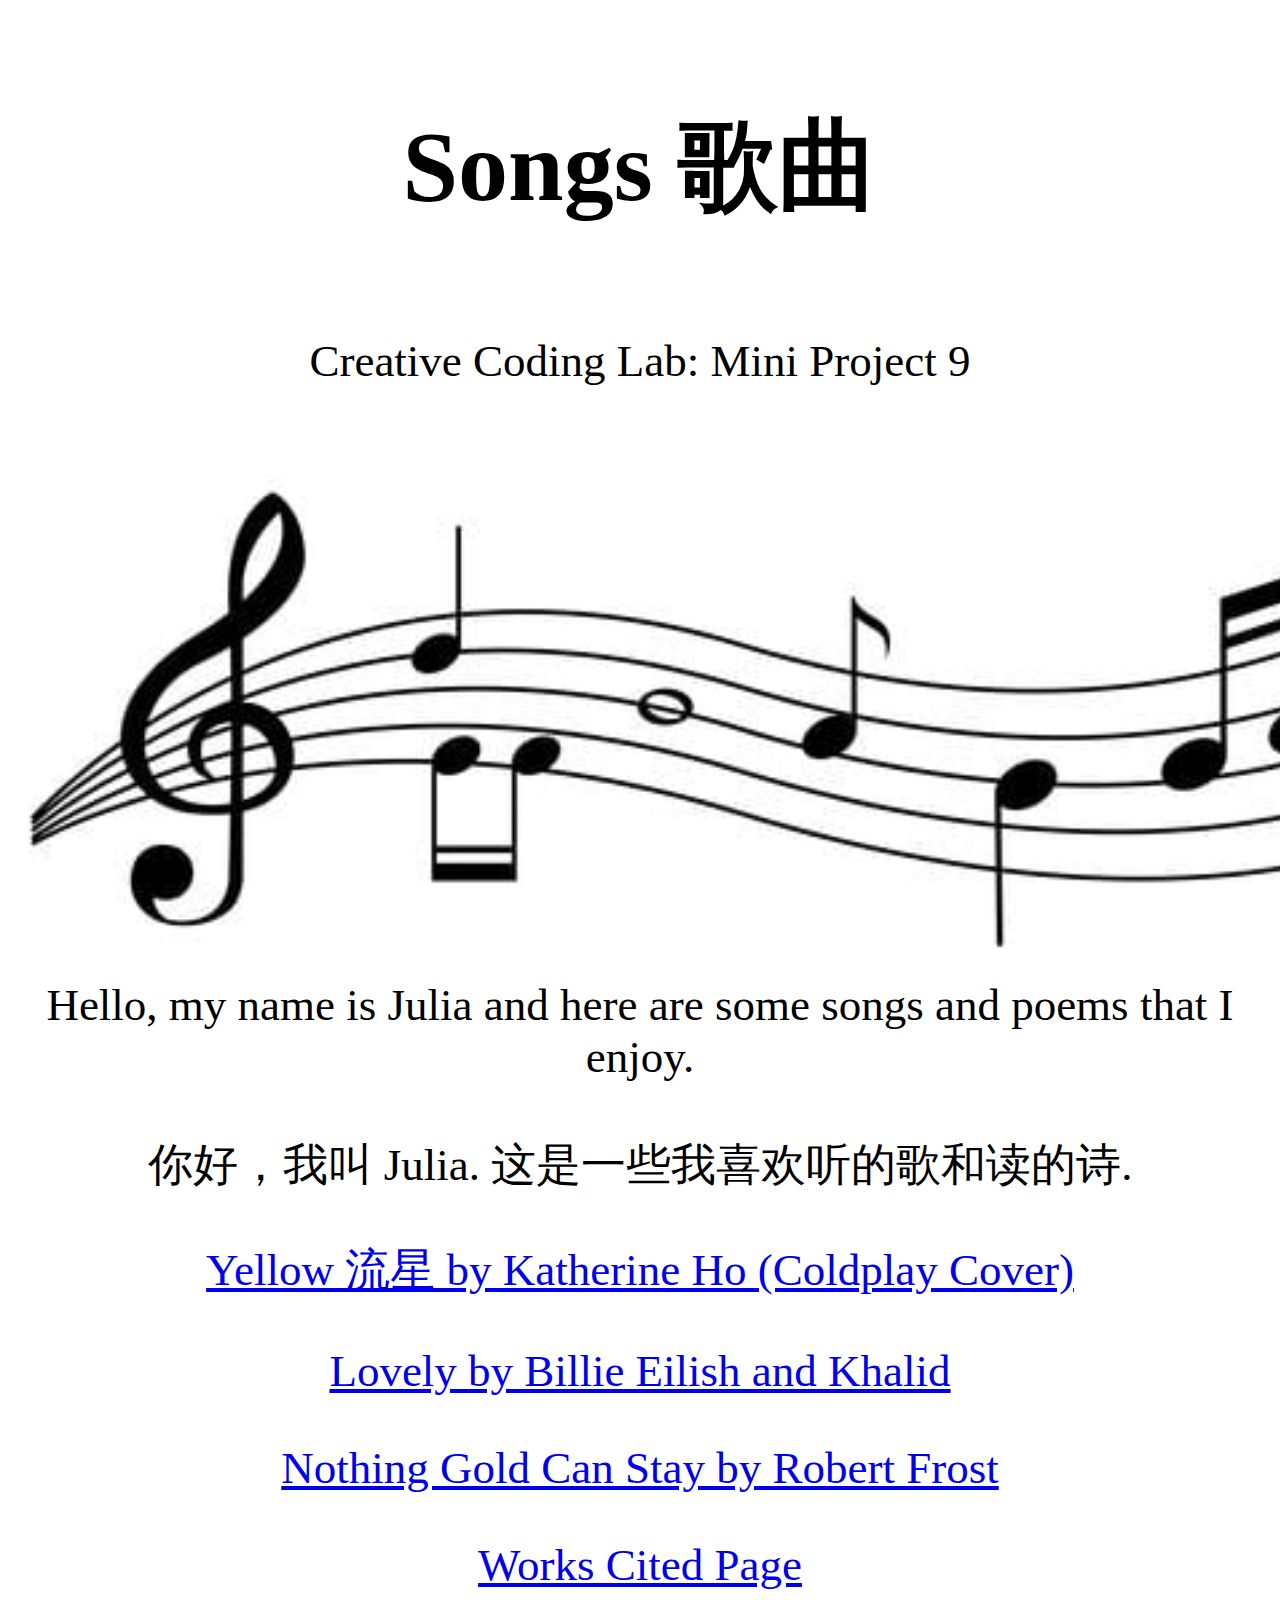
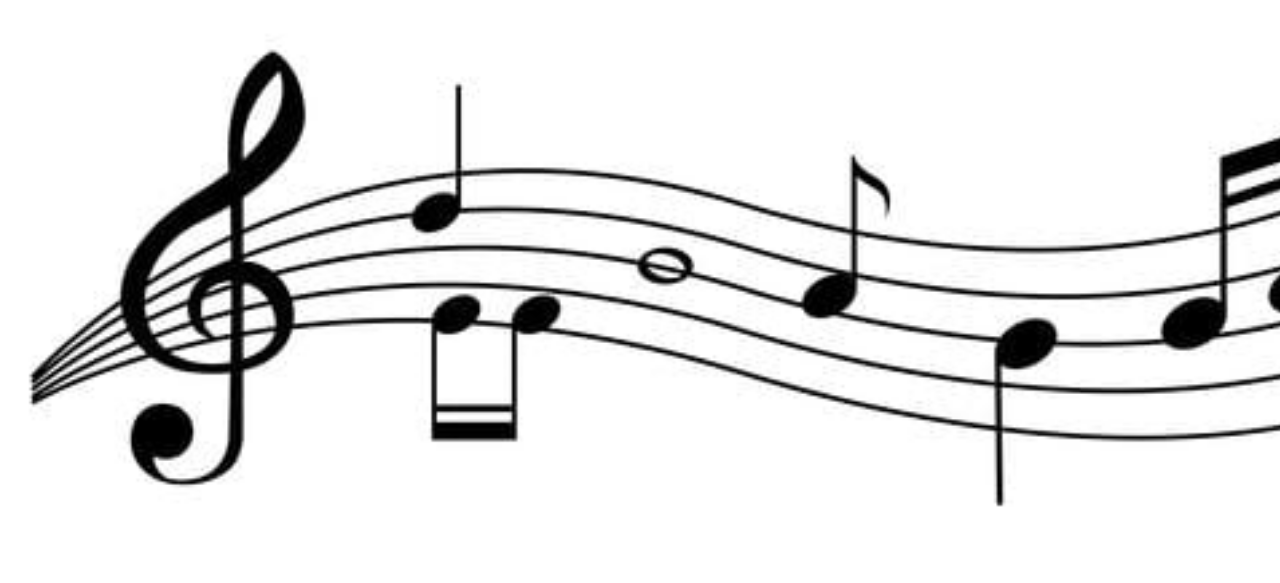
<file: julia_MiniProject9R/index.html>
<!DOCTYPE html>
<html lang="en" dir="ltr">
  <head>
    <meta charset="utf-8">
    <title>Creative Coding Lab</title>
    <link rel="stylesheet" href="style.css">
  </head>
  <body class="homepage">
    <h3 class="homepage_title">Songs 歌曲</h3>
    <p>Creative Coding Lab: Mini Project 9</p>
    <img width="1600" src="image\musicNotes.jpg">
    <br>Hello, my name is Julia and here are some songs and poems that I enjoy.</br>
    <br>你好，我叫 Julia. 这是一些我喜欢听的歌和读的诗.</br>
    <p class="link-style1">
      <a href="page1.html">Yellow 流星 by Katherine Ho (Coldplay Cover)</a>
    </p>
    <p class="link-style2">
      <a href="page2.html">Lovely by Billie Eilish and Khalid</a>
    </p>
    <p class="link-style3">
      <a href="page3.html">Nothing Gold Can Stay by Robert Frost</a>
    </p>
    <p class="link-style4">
      <a href="page4.html">Works Cited Page</a>
    <img width="1600" src="image\musicNotes.jpg">
  </p>
  </body>
</html>
</file>
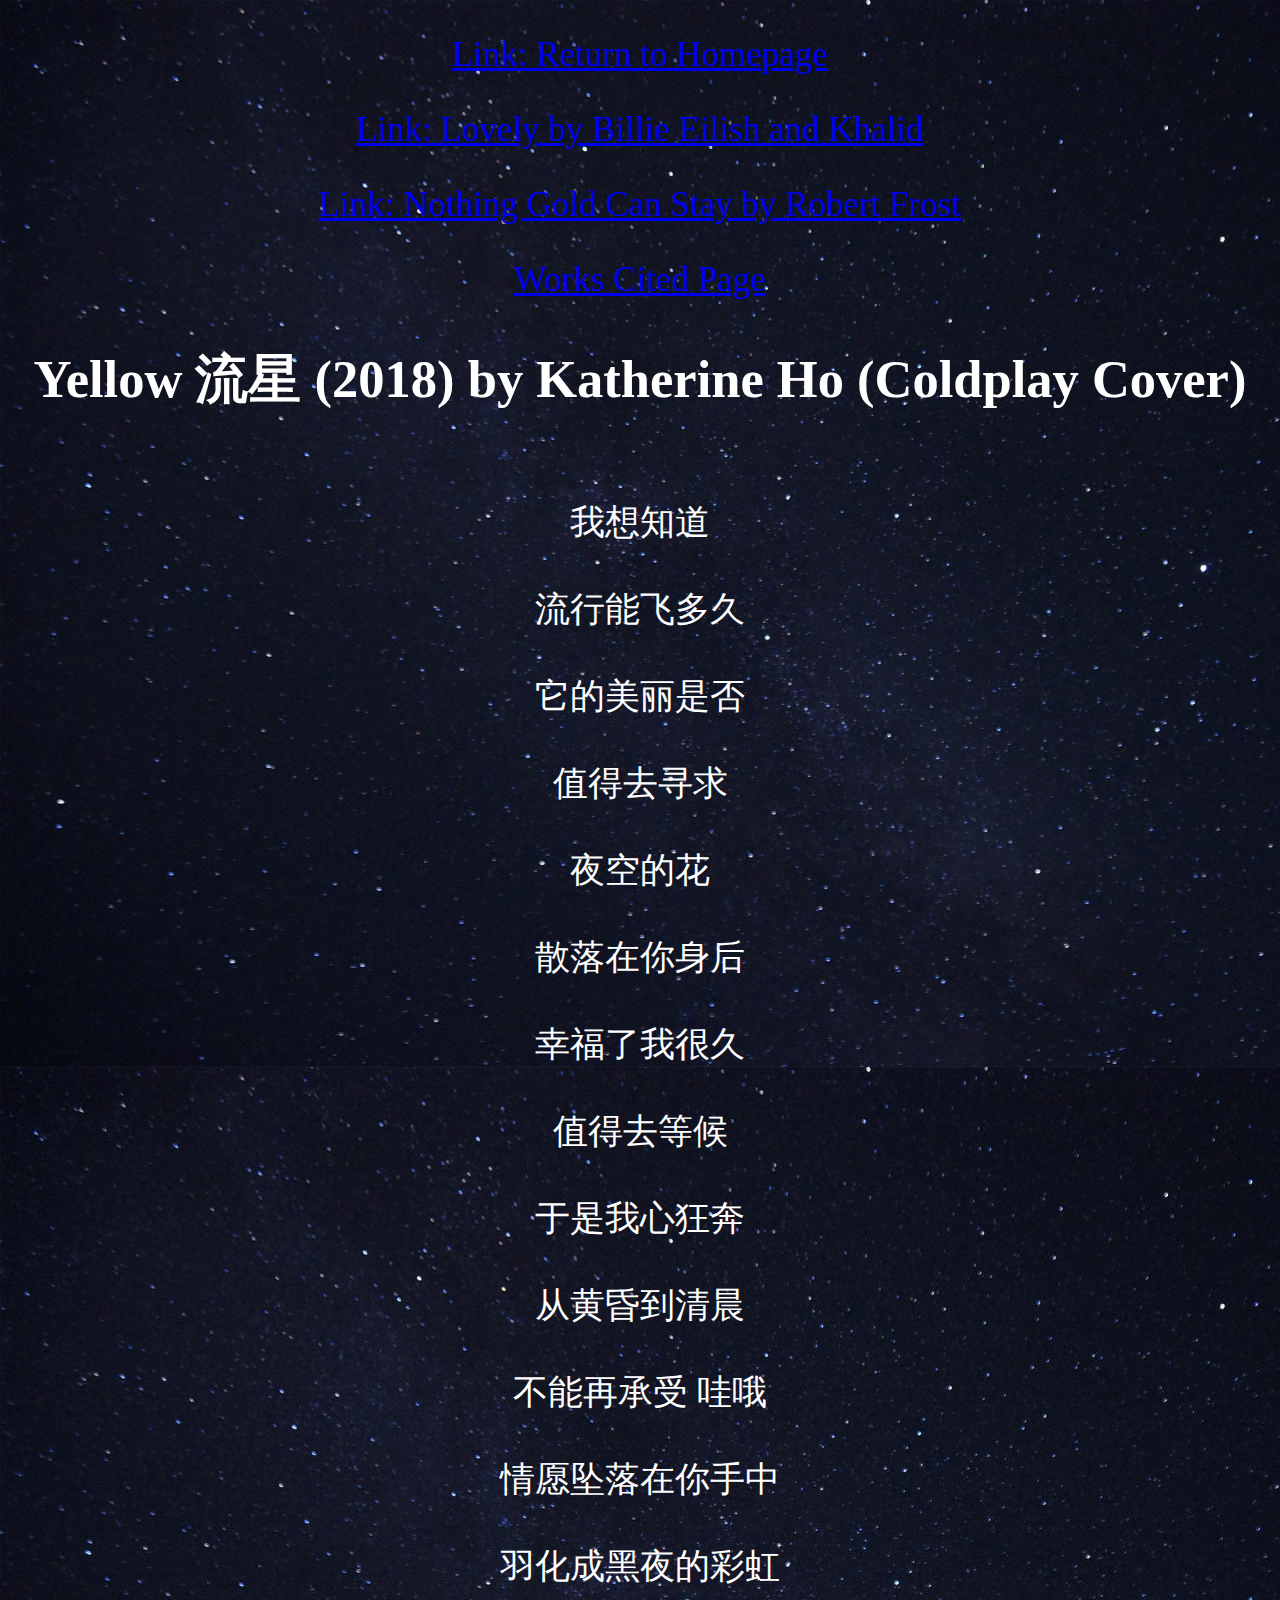
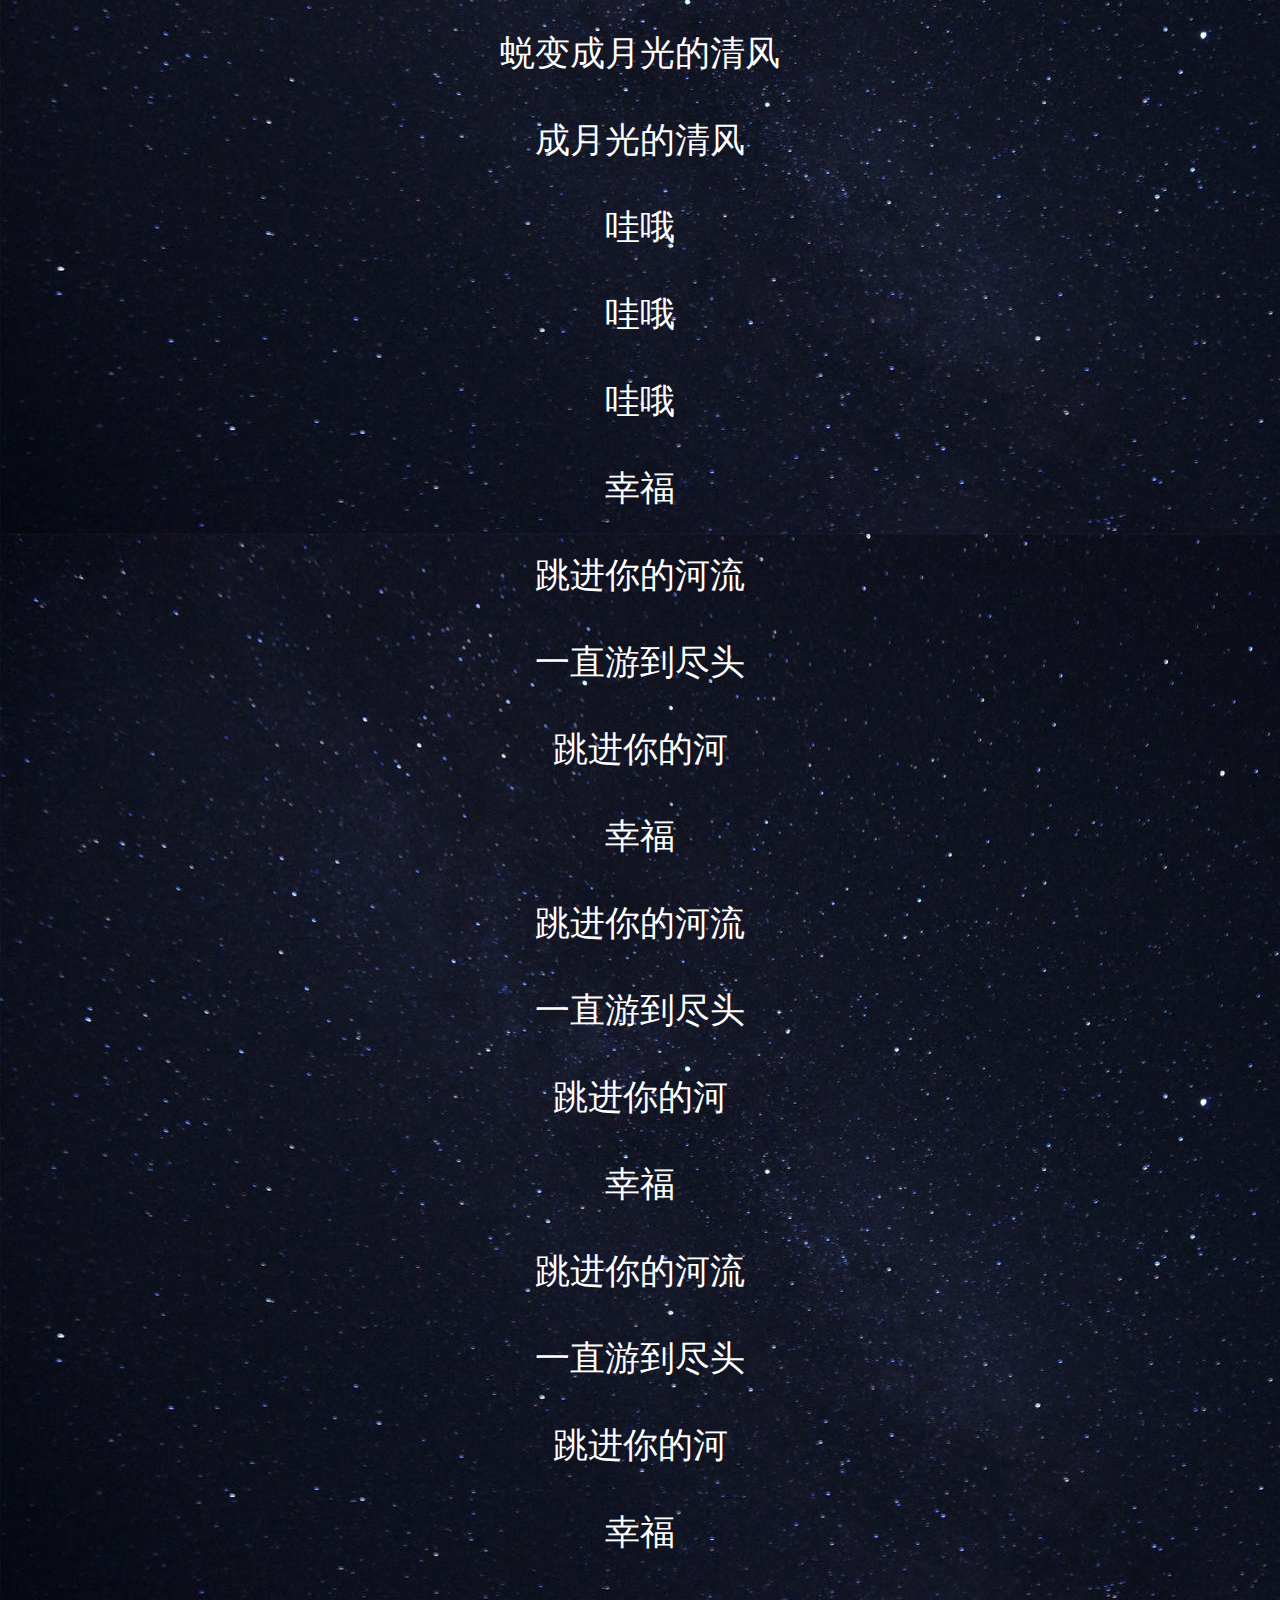
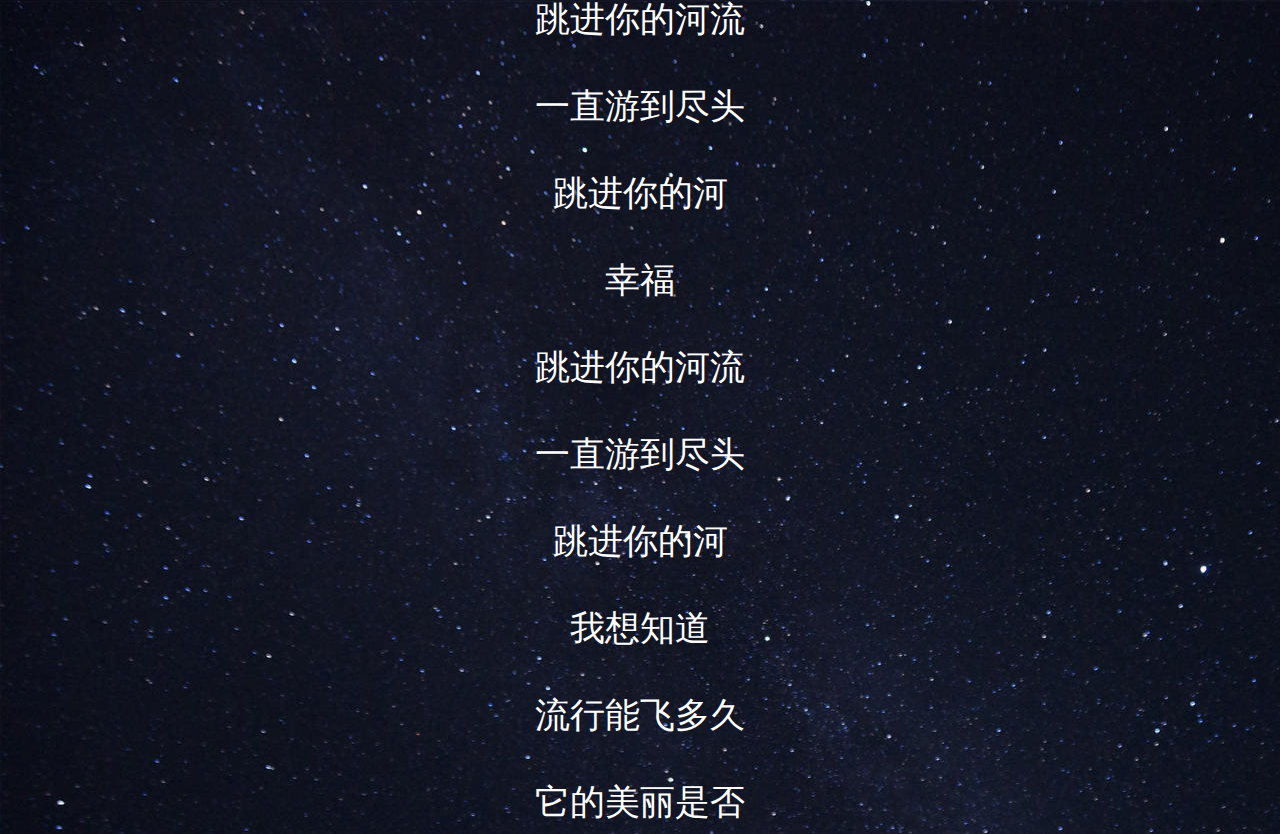
<file: julia_MiniProject9R/page1.html>
<!DOCTYPE html>
<html lang="en" dir="ltr">
  <head>
    <meta charset="utf-8">
    <title>Song: Yellow 流星</title>
    <link rel="stylesheet" href="style.css">
  </head>
  <body class="page1">
    <p class="link-homepage">
      <a href="index.html">Link: Return to Homepage</a>
    </p>
    <p class="link-style2">
      <a href="page2.html">Link: Lovely by Billie Eilish and Khalid</a>
    </p>
    <p class="link-style3">
      <a href="page3.html">Link: Nothing Gold Can Stay by Robert Frost</a>
    </p>
    <p class="link-style4">
      <a href="page4.html">Works Cited Page</a>
    </p>
    <h2>Yellow 流星 (2018) by Katherine Ho (Coldplay Cover)</h2>
    <br>我想知道</br>
    <br>流行能飞多久</br>
    <br>它的美丽是否</br>
    <br>值得去寻求</br>
    <br>夜空的花</br>
    <br>散落在你身后</br>
    <br>幸福了我很久</br>
    <br>值得去等候</br>
    <br>于是我心狂奔</br>
    <br>从黄昏到清晨</br>
    <br>不能再承受 哇哦</br>
    <br>情愿坠落在你手中</br>
    <br>羽化成黑夜的彩虹</br>
    <br>蜕变成月光的清风</br>
    <br>成月光的清风</br>
    <br>哇哦</br>
    <br>哇哦</br>
    <br>哇哦</br>
    <br>幸福</br>
    <br>跳进你的河流</br>
    <br>一直游到尽头</br>
    <br>跳进你的河</br>
    <br>幸福</br>
    <br>跳进你的河流</br>
    <br>一直游到尽头</br>
    <br>跳进你的河</br>
    <br>幸福</br>
    <br>跳进你的河流</br>
    <br>一直游到尽头</br>
    <br>跳进你的河</br>
    <br>幸福</br>
    <br>跳进你的河流</br>
    <br>一直游到尽头</br>
    <br>跳进你的河</br>
    <br>幸福</br>
    <br>跳进你的河流</br>
    <br>一直游到尽头</br>
    <br>跳进你的河</br>
    <br>我想知道</br>
    <br>流行能飞多久</br>
    <br>它的美丽是否</br>
  </body>
</html>
</file>
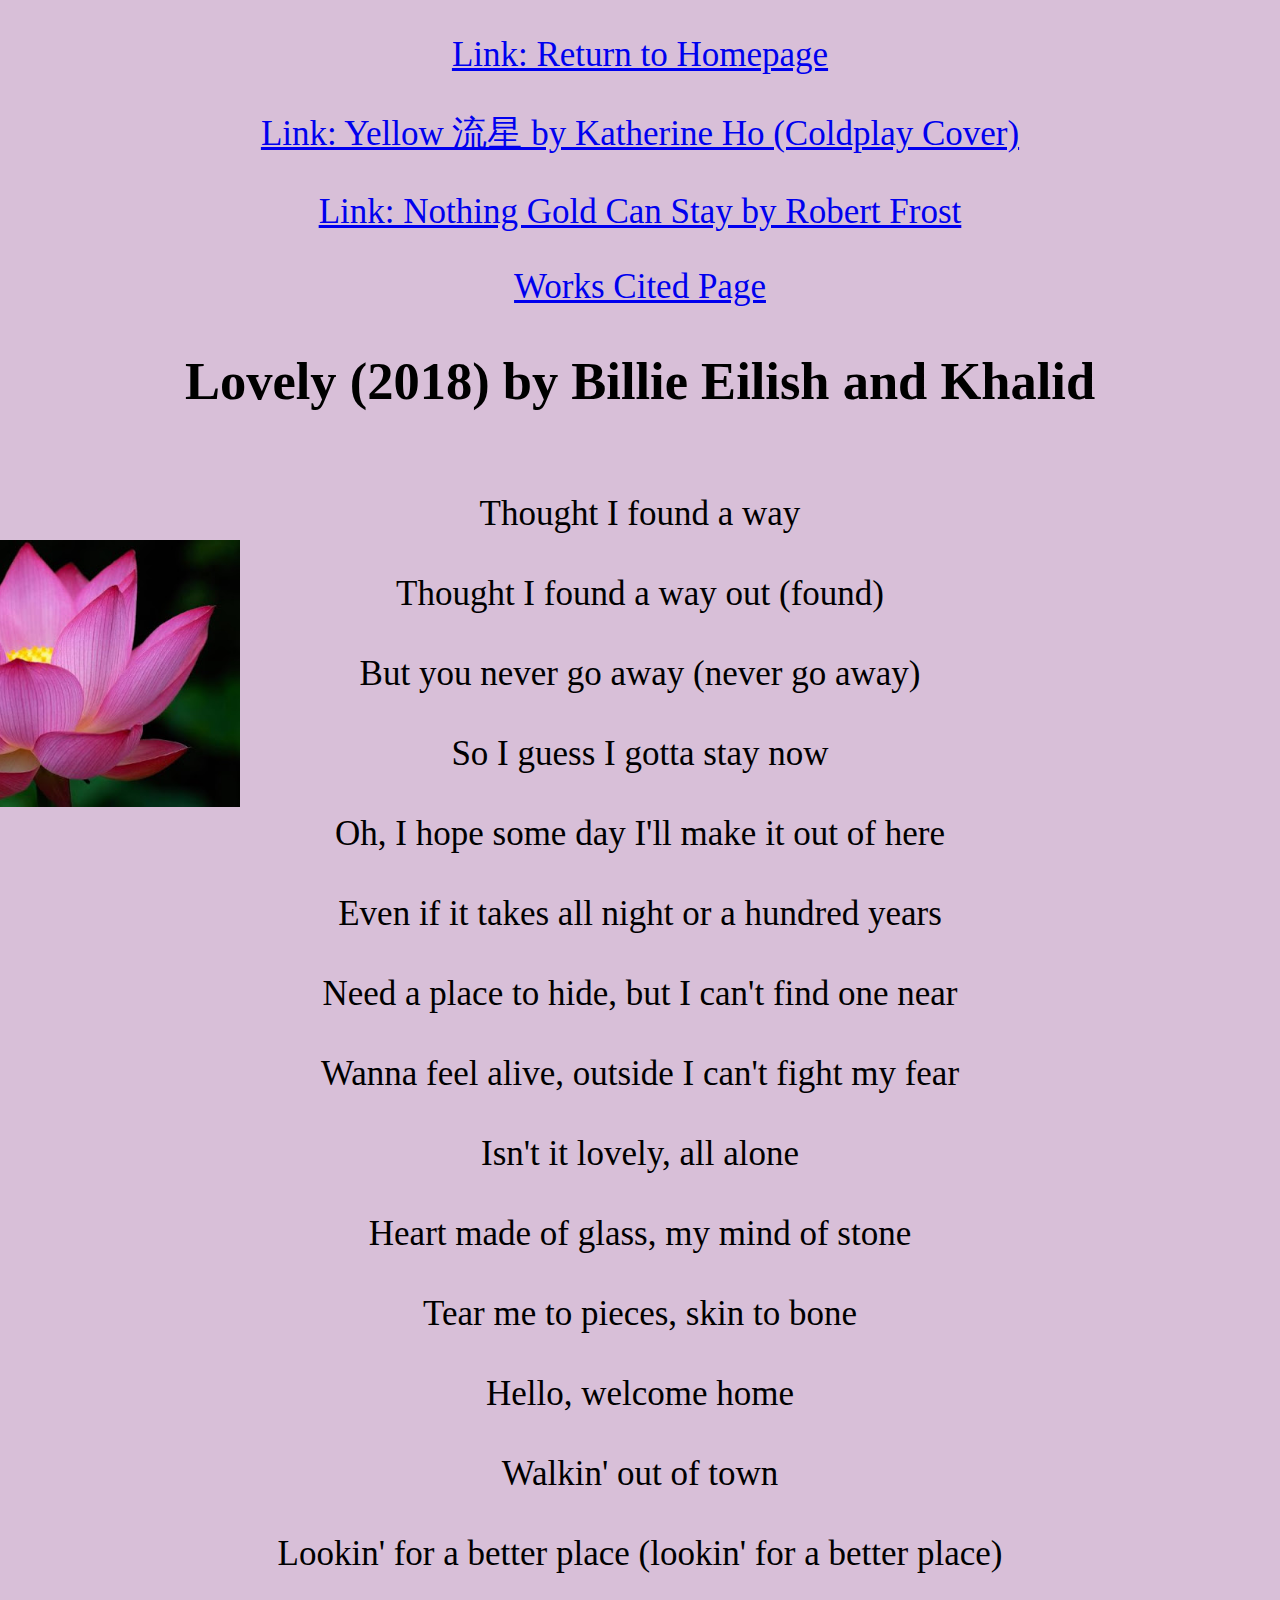
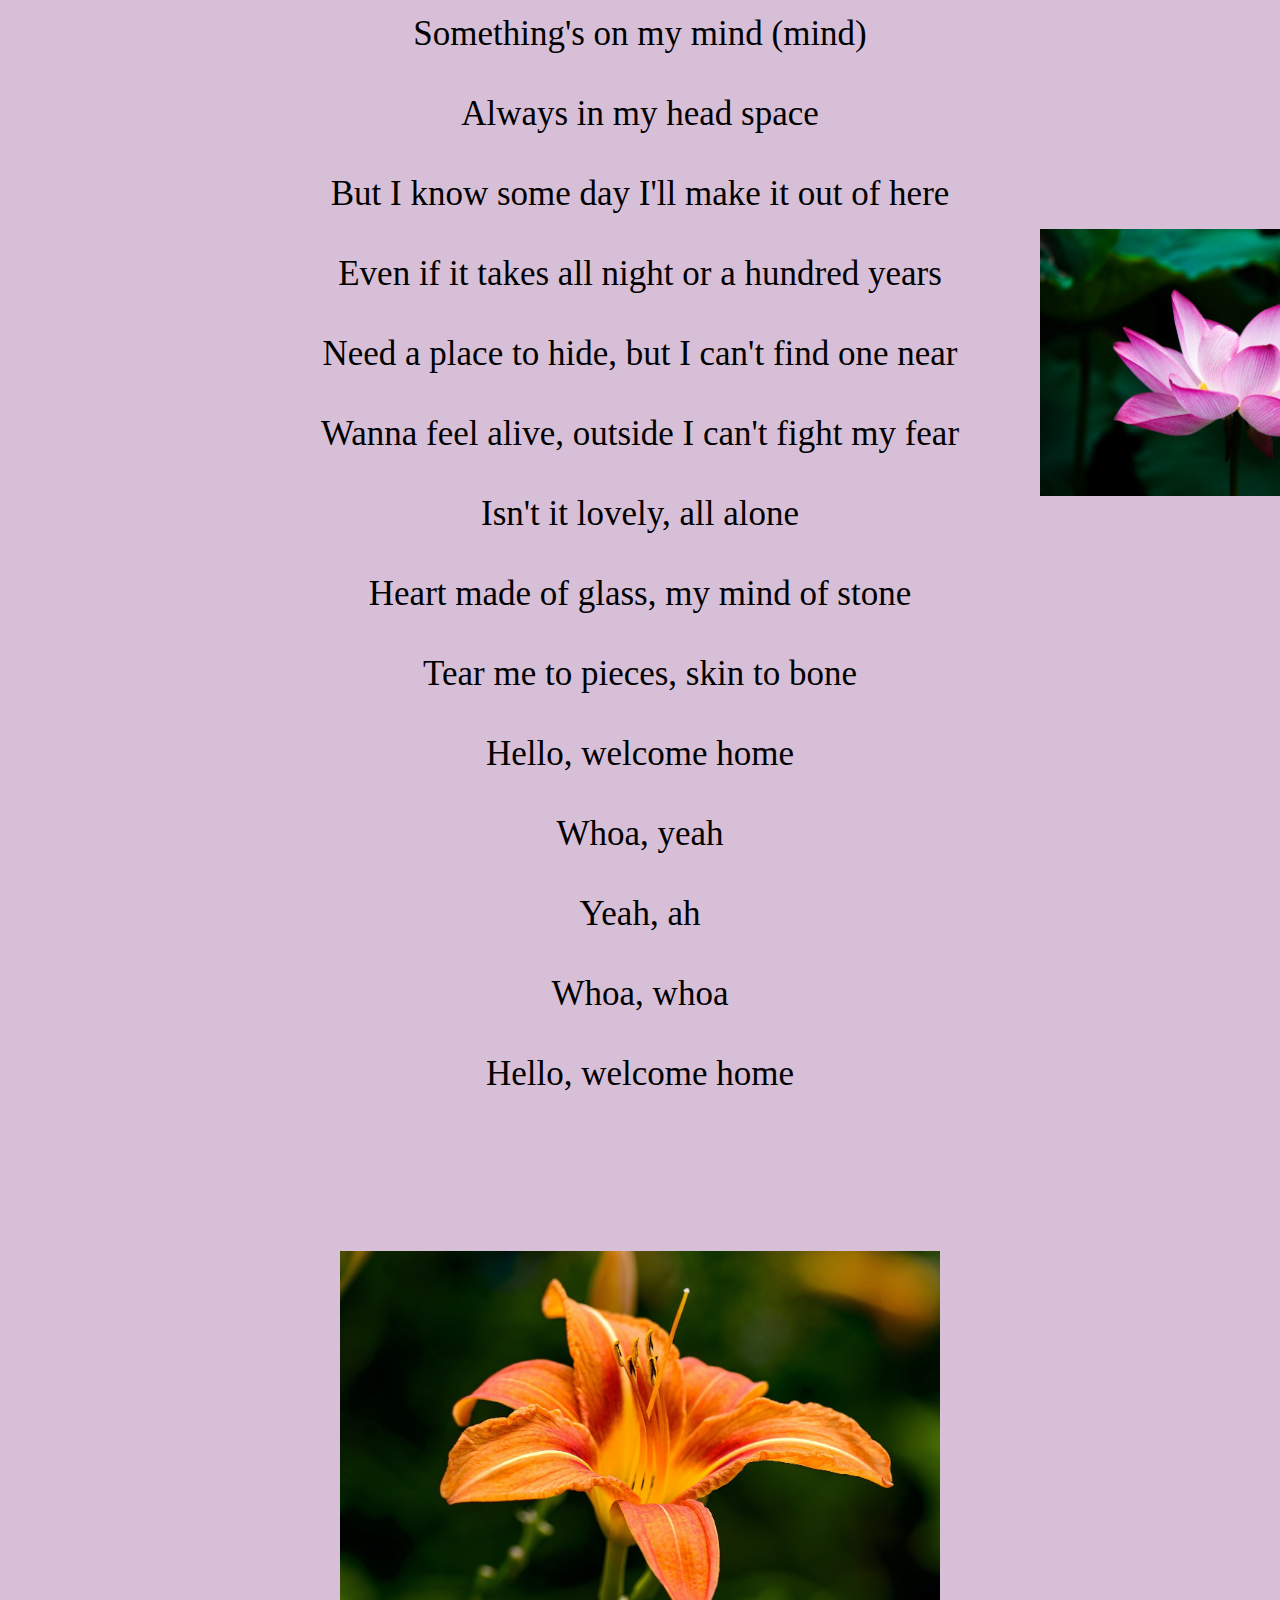
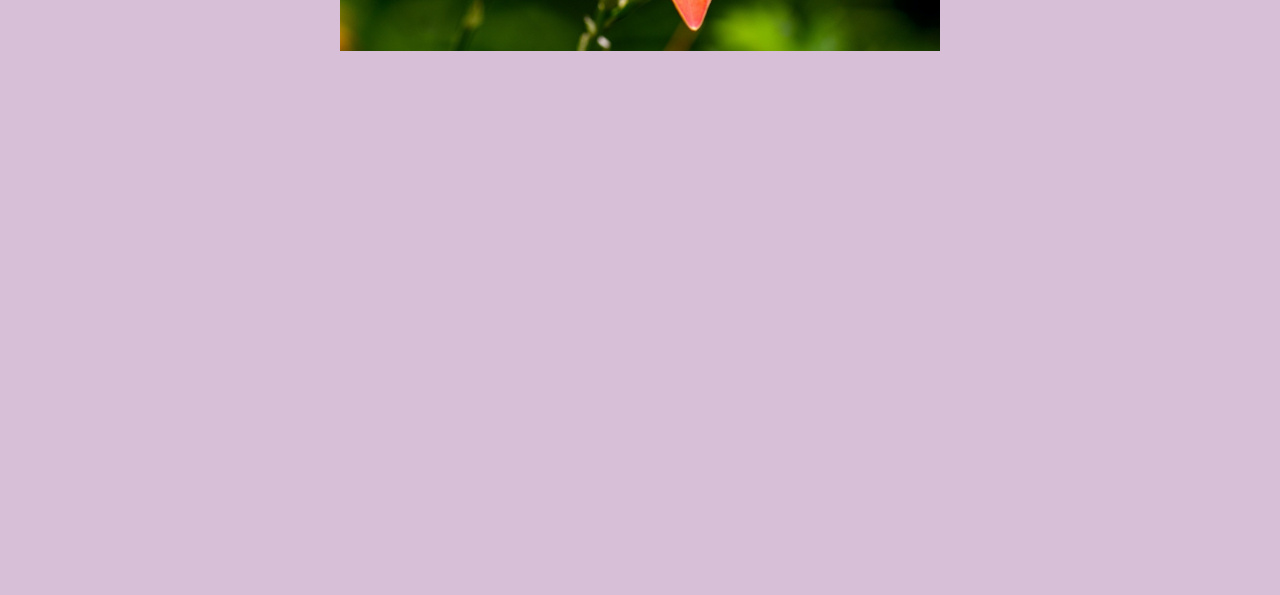
<file: julia_MiniProject9R/page2.html>
<!DOCTYPE html>
<html lang="en" dir="ltr">
  <head>
    <meta charset="utf-8">
    <title>Song: Lovely</title>
    <link rel="stylesheet" href="style.css">
  </head>
  <body class="page2">
    <p class="link-homepage">
      <a href="index.html">Link: Return to Homepage</a>
    </p>
    <p class="link-style1">
      <a href="page1.html">Link: Yellow 流星 by Katherine Ho (Coldplay Cover)</a>
    </p>
    <p class="link-style3">
      <a href="page3.html">Link: Nothing Gold Can Stay by Robert Frost</a>
    </p>
    <p class="link-style4">
      <a href="page4.html">Works Cited Page</a>
    </p>
    <h2>Lovely (2018) by Billie Eilish and Khalid</h2>
      <br>Thought I found a way</br>
      <br>Thought I found a way out (found)</br>
      <br>But you never go away (never go away)</br>
      <br>So I guess I gotta stay now</br>
      <br>Oh, I hope some day I'll make it out of here</br>
      <br>Even if it takes all night or a hundred years</br>
      <br>Need a place to hide, but I can't find one near</br>
      <br>Wanna feel alive, outside I can't fight my fear</br>
      <br>Isn't it lovely, all alone</br>
      <br>Heart made of glass, my mind of stone</br>
      <br>Tear me to pieces, skin to bone</br>
      <br>Hello, welcome home</br>
      <br>Walkin' out of town</br>
      <br>Lookin' for a better place (lookin' for a better place)</br>
      <br>Something's on my mind (mind)</br>
      <br>Always in my head space</br>
      <br>But I know some day I'll make it out of here</br>
      <br>Even if it takes all night or a hundred years</br>
      <br>Need a place to hide, but I can't find one near</br>
      <br>Wanna feel alive, outside I can't fight my fear</br>
      <br>Isn't it lovely, all alone</br>
      <br>Heart made of glass, my mind of stone</br>
      <br>Tear me to pieces, skin to bone</br>
      <br>Hello, welcome home</br>
      <br>Whoa, yeah</br>
      <br>Yeah, ah</br>
      <br>Whoa, whoa</br>
      <br>Hello, welcome home</br>
    <p class="picture1">
      <img width="400" src="image\lotusFlower.jpg">
    </p>
    <p class="picture2">
      <img width="400" src="image\lotusFlower2.jpg">
    </p>
    <p class="picture3">
      <img width="600" src="image\daylily-orange.jpg">
    </p>
  </body>
</html>
</file>
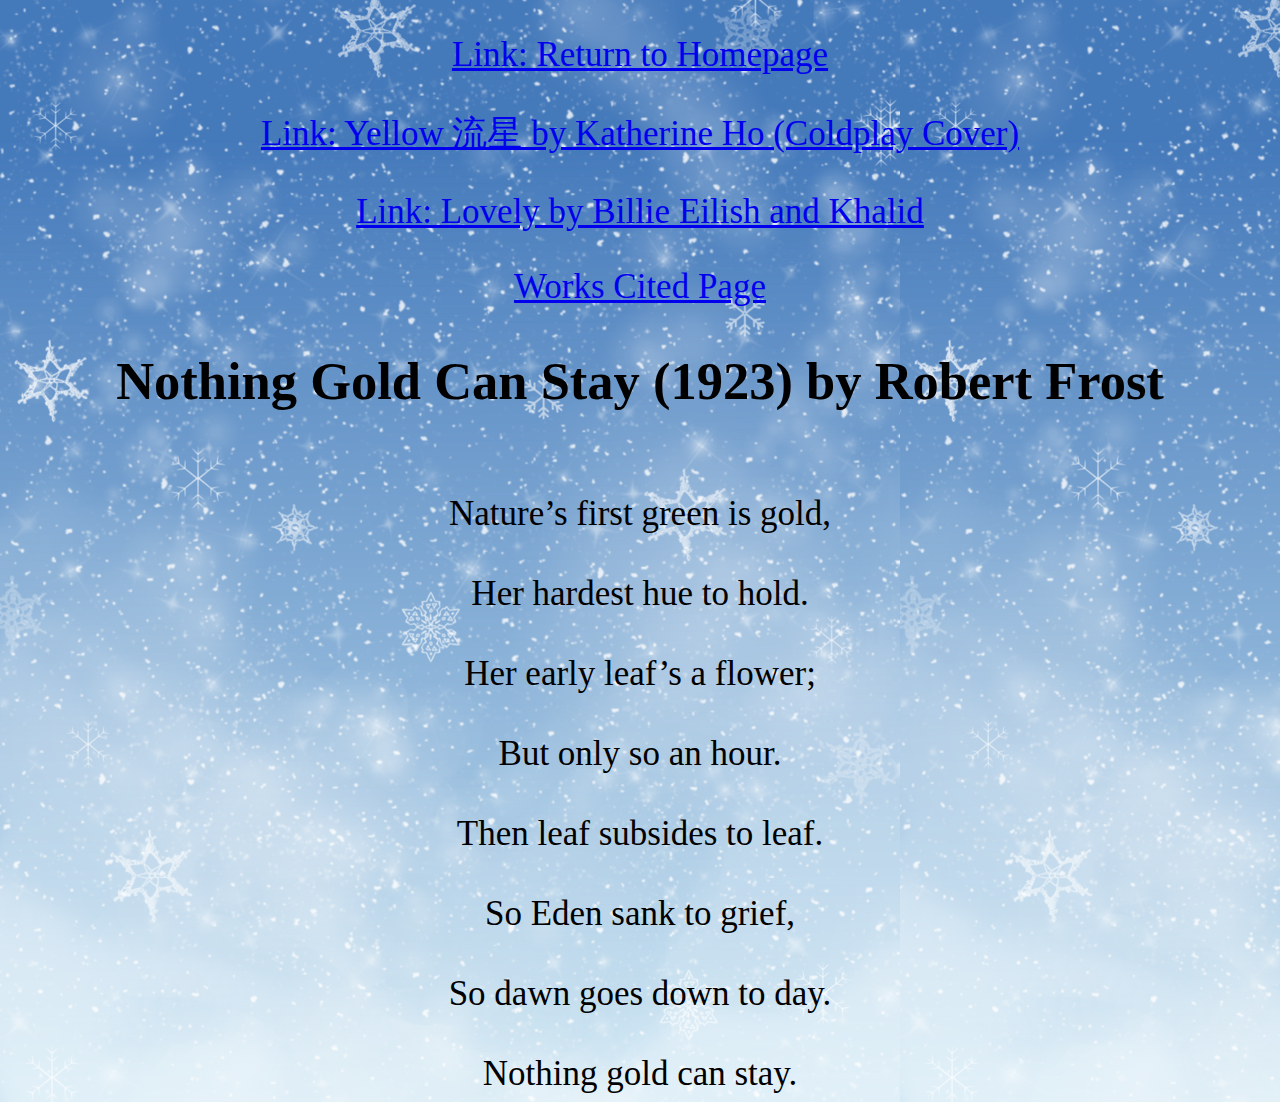
<file: julia_MiniProject9R/page3.html>
<!DOCTYPE html>
<html lang="en" dir="ltr">
  <head>
    <meta charset="utf-8">
    <title>Poem: Nothing Gold Can Stay</title>
    <link rel="stylesheet" href="style.css">

  </head>
  <body class="page3">
    <p class="link-homepage">
      <a href="index.html">Link: Return to Homepage</a>
    </p>
    <p class="link-style1">
      <a href="page1.html">Link: Yellow 流星 by Katherine Ho (Coldplay Cover)</a>
    </p>
    <p class="link-style2">
      <a href="page2.html">Link: Lovely by Billie Eilish and Khalid</a>
    </p>
    <p class="link-style4">
      <a href="page4.html">Works Cited Page</a>
    </p>
    <h2>Nothing Gold Can Stay (1923) by Robert Frost</h2>
    <br>Nature’s first green is gold,</br>
    <br>Her hardest hue to hold.</br>
    <br>Her early leaf’s a flower;</br>
    <br>But only so an hour.</br>
    <br>Then leaf subsides to leaf.</br>
    <br>So Eden sank to grief,</br>
    <br>So dawn goes down to day.</br>
    <br>Nothing gold can stay.</br>
  </body>
</html>
</file>
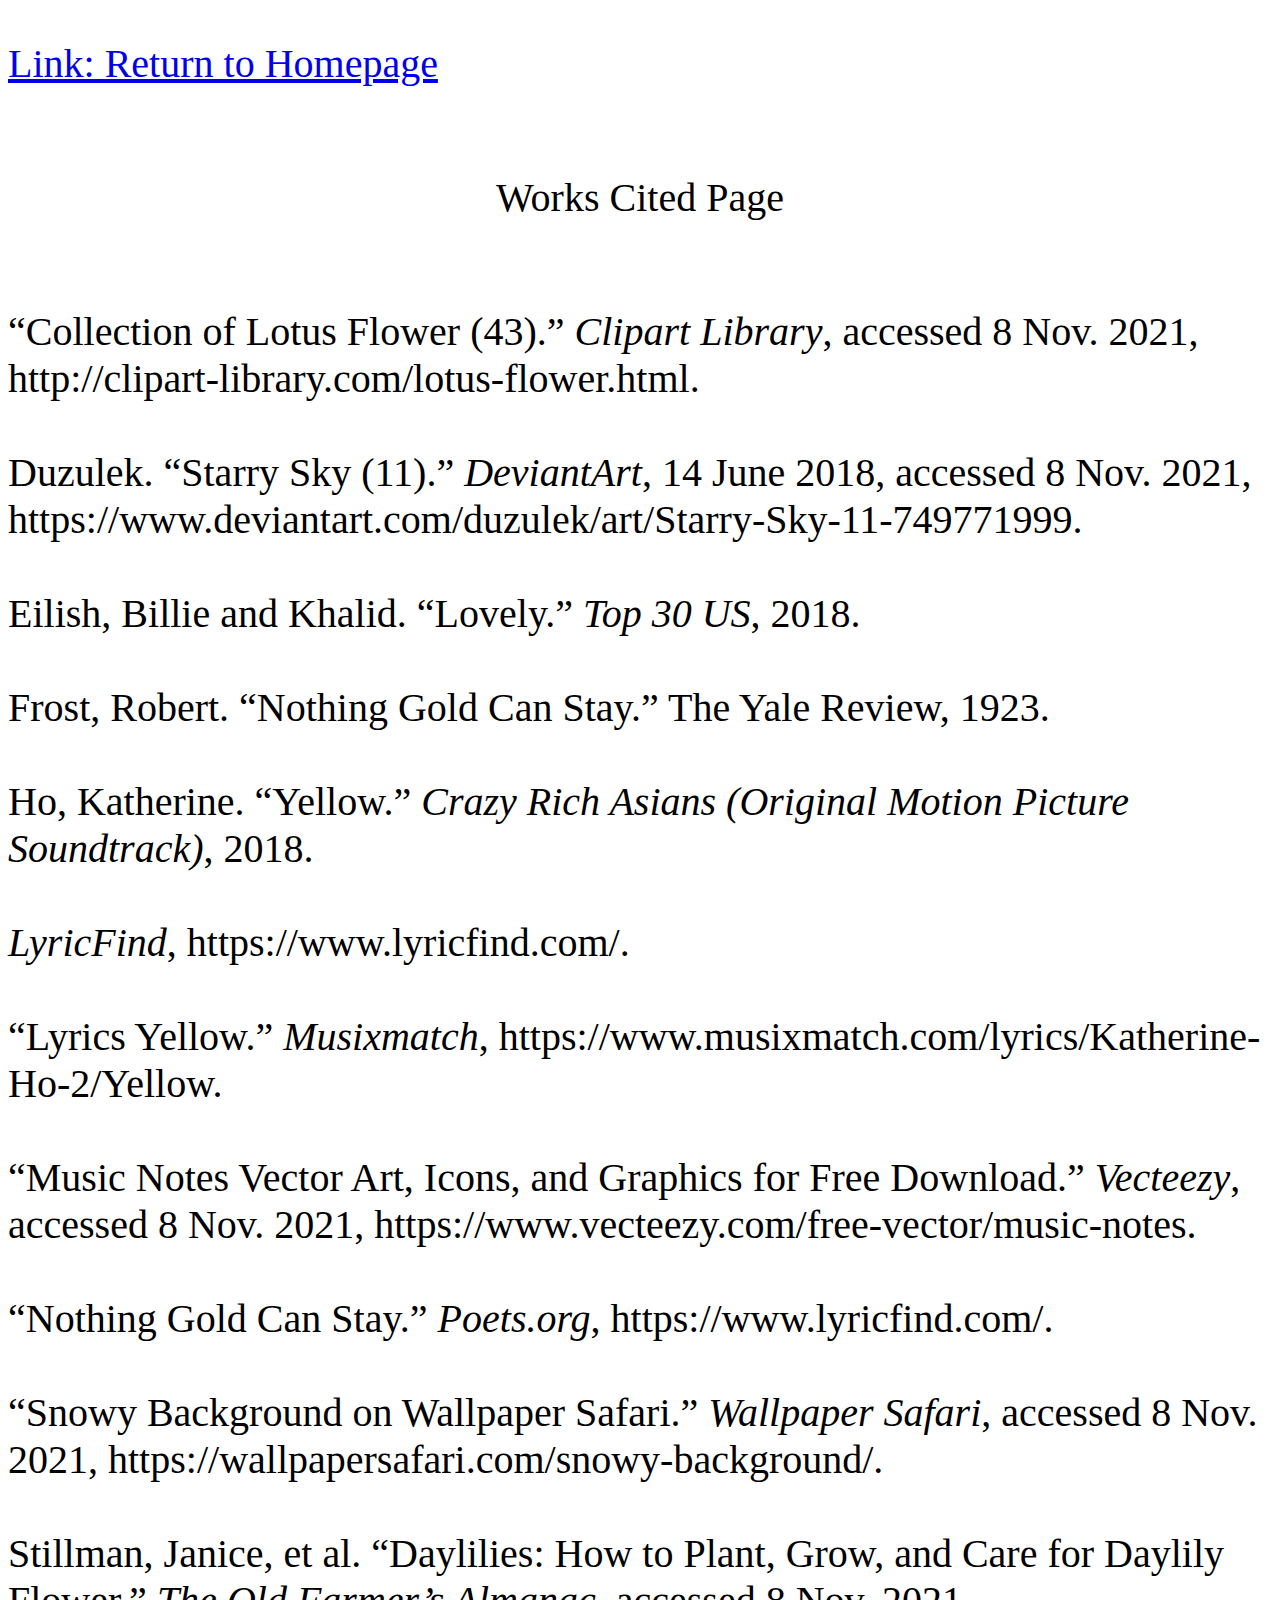
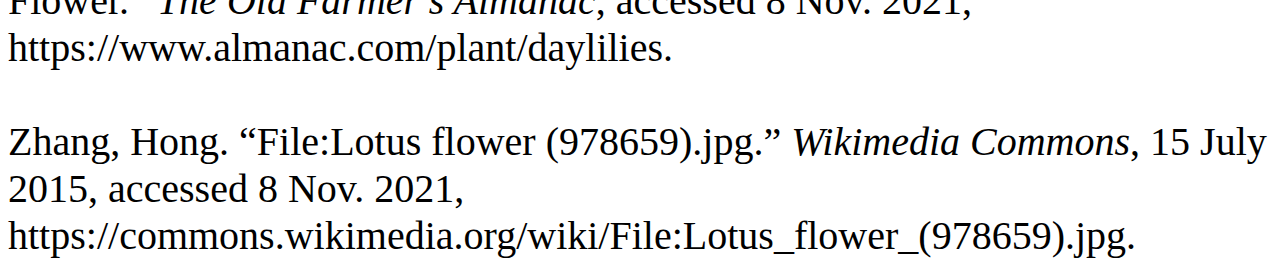
<file: julia_MiniProject9R/page4.html>
<!DOCTYPE html>
<html lang="en" dir="ltr">
  <head>
    <meta charset="utf-8">
    <title>Works Cited Page</title>
    <link rel="stylesheet" href="style.css">
  </head>
  <body class="page4">
    <p class="link-homepage">
      <a href="index.html">Link: Return to Homepage</a>
    </p>
    <p id="page4_title">
    <br>Works Cited Page</br>
    </p>
    <br>“Collection of Lotus Flower (43).” <i>Clipart Library</i>, accessed 8 Nov. 2021, http://clipart-library.com/lotus-flower.html.</br>
    <br>Duzulek. “Starry Sky (11).” <i>DeviantArt</i>, 14 June 2018, accessed 8 Nov. 2021, https://www.deviantart.com/duzulek/art/Starry-Sky-11-749771999.</br>
    <br>Eilish, Billie and Khalid. “Lovely.” <i>Top 30 US</i>, 2018.</br>
    <br>Frost, Robert. “Nothing Gold Can Stay.” The Yale Review, 1923.</br>
    <br>Ho, Katherine. “Yellow.” <i>Crazy Rich Asians (Original Motion Picture Soundtrack)</i>, 2018.</br>
    <br><i>LyricFind</i>, https://www.lyricfind.com/.</br>
    <br>“Lyrics Yellow.”<i> Musixmatch</i>, https://www.musixmatch.com/lyrics/Katherine-Ho-2/Yellow.</br>
    <br>“Music Notes Vector Art, Icons, and Graphics for Free Download.” <i>Vecteezy</i>, accessed 8 Nov. 2021, https://www.vecteezy.com/free-vector/music-notes.</br>
    <br>“Nothing Gold Can Stay.” <i>Poets.org</i>, https://www.lyricfind.com/.</br>
    <br>“Snowy Background on Wallpaper Safari.” <i>Wallpaper Safari</i>, accessed 8 Nov. 2021, https://wallpapersafari.com/snowy-background/.</br>
    <br>Stillman, Janice, et al. “Daylilies: How to Plant, Grow, and Care for Daylily Flower.” <i>The Old Farmer’s Almanac</i>, accessed 8 Nov. 2021, https://www.almanac.com/plant/daylilies.</br>
    <br>Zhang, Hong. “File:Lotus flower (978659).jpg.” <i>Wikimedia Commons</i>, 15 July 2015, accessed 8 Nov. 2021, https://commons.wikimedia.org/wiki/File:Lotus_flower_(978659).jpg.</br>
  </body>
</html>
</file>
<file: julia_MiniProject9R/style.css>
.homepage_title{
  color:black;
  font-size:100px;
  font-family:"Tahoma";
}
.homepage{
  background-color:white;
  text-align:center;
  font-size:45px;
}
.page1{
  color:white;
  font-size:35px;
  text-align:center;
  background-image: url("image/night_sky.jpg")
}
.page2{
  color:black;
  font-size:35px;
  text-align:center;
  background-color:Thistle;
}
.page3{
  color:black;
  font-size:35px;
  text-align:center;
  background-image: url("image/snow.png")
}
.picture1{
  position:relative;
  top:-900px; left:600px;
}
.picture2{
  position:relative;
  top:-2500px; right:600px;
}
.picture3{
  position:relative;
  top:-500px;
}
.page4{
  color:black;
  background-color:white;
  text-align:left;
  font-family:"Times New Roman";
  font-size:40px;
}
#page4_title{
  color:black;
  background-color:white;
  text-align:center;
  font-family:"Times New Roman";
  font-size:40px;
}
</file>
